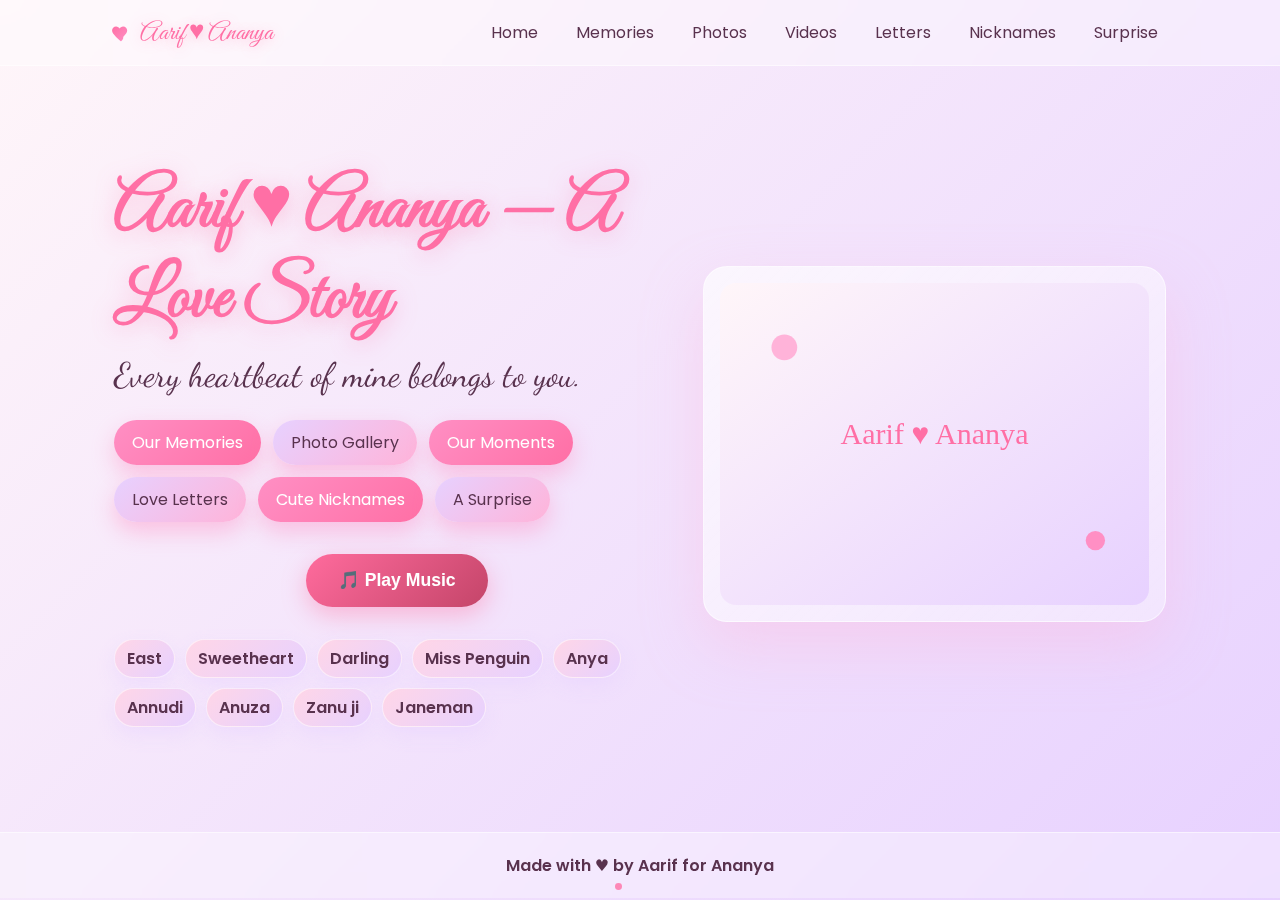
<file: index.html>
<!DOCTYPE html>
<html lang="en">
  <head>
    <meta charset="UTF-8" />
    <meta name="viewport" content="width=device-width, initial-scale=1.0" />
    <title>Aarif ♥ Ananya — A Love Story</title>
    <link rel="stylesheet" href="css/style.css" />
  </head>
  <body data-page="home">
    <div class="particles"></div>
    <header class="navbar">
      <div class="nav-inner">
        <div class="brand">
          <img src="assets/images/heart.svg" alt="heart" />
          <span>Aarif ♥ Ananya</span>
        </div>
        <nav class="nav-links">
          <a href="index.html">Home</a>
          <a href="memories.html">Memories</a>
          <a href="photos.html">Photos</a>
          <a href="videos.html">Videos</a>
          <a href="letters.html">Letters</a>
          <a href="nicknames.html">Nicknames</a>
          <a href="surprise.html">Surprise</a>
        </nav>
      </div>
    </header>

    <main class="hero">
      <div class="hero-inner">
        <section>
          <h1 class="title">Aarif ♥ Ananya — A Love Story</h1>
          <p class="tagline">Every heartbeat of mine belongs to you.</p>
          <div class="cta">
            <a class="btn" href="memories.html">Our Memories</a>
            <a class="btn secondary" href="photos.html">Photo Gallery</a>
            <a class="btn" href="videos.html">Our Moments</a>
            <a class="btn secondary" href="letters.html">Love Letters</a>
            <a class="btn" href="nicknames.html">Cute Nicknames</a>
            <a class="btn secondary" href="surprise.html">A Surprise</a>
          </div>

          <!-- Centered Music Button -->
          <div class="music-button-container">
            <button id="music-player-btn" class="music-player-btn" aria-pressed="false">
              <span class="music-icon">🎵</span>
              <span class="music-label">Play Music</span>
            </button>
          </div>

          <div class="pet-banner">
             <!-- Ananya Pet Names -->
             <span class="pet-chip">East</span>
             <span class="pet-chip">Sweetheart</span>
             <span class="pet-chip">Darling</span>
             <span class="pet-chip">Miss Penguin</span>
             <span class="pet-chip">Anya</span>
             <span class="pet-chip">Annudi</span>
             <span class="pet-chip">Anuza</span>
            <span class="pet-chip">Zanu ji</span>
            <span class="pet-chip">Janeman</span>
          </div>
        </section>
        <section class="frame">
          <img src="assets/images/placeholder1.svg" alt="Aarif and Ananya" />
        </section>
      </div>
    </main>

    <footer>
      <div class="footer-line">Made with ♥ by Aarif for Ananya</div>
      <div class="footer-hearts"></div>
    </footer>

    <!-- background audio -->
    <audio id="background-music" src="assets/music/Co2.mp3" preload="auto" loop></audio>
    
    <script src="js/script.js"></script>
  </body>
</html>
</file>
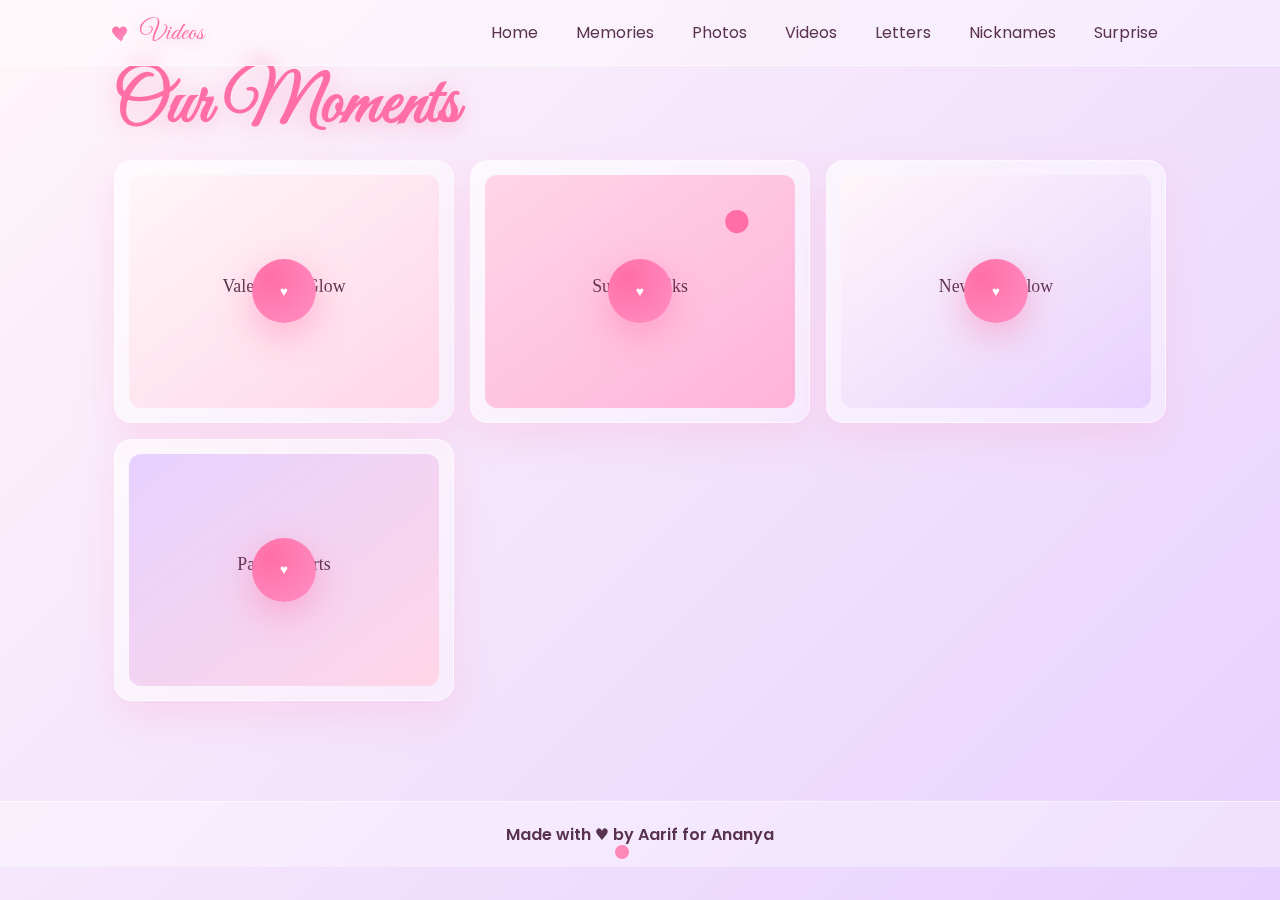
<file: videos.html>
<!DOCTYPE html>
<html lang="en">
  <head>
    <meta charset="UTF-8" />
    <meta name="viewport" content="width=device-width, initial-scale=1.0" />
    <title>Videos — Aarif ♥ Ananya</title>
    <link rel="stylesheet" href="css/style.css" />
  </head>
  <body data-page="videos">
    <div class="particles"></div>
    <header class="navbar">
      <div class="nav-inner">
        <div class="brand">
          <img src="assets/images/heart.svg" alt="heart" />
          <span>Videos</span>
        </div>
        <nav class="nav-links">
          <a href="index.html">Home</a>
          <a href="memories.html">Memories</a>
          <a href="photos.html">Photos</a>
          <a href="videos.html">Videos</a>
          <a href="letters.html">Letters</a>
          <a href="nicknames.html">Nicknames</a>
          <a href="surprise.html">Surprise</a>
        </nav>
      </div>
    </header>

    <main class="section">
      <h1 class="title">Our Moments</h1>
      <div class="video-grid">
        <div class="video-card">
          <img class="video-thumb" src="assets/images/placeholder3.svg" alt="Moment 1" />
          <div class="play-heart"><button>♥</button></div>
        </div>
        <div class="video-card">
          <img class="video-thumb" src="assets/images/placeholder5.svg" alt="Moment 2" />
          <div class="play-heart"><button>♥</button></div>
        </div>
        <div class="video-card">
          <img class="video-thumb" src="assets/images/placeholder6.svg" alt="Moment 3" />
          <div class="play-heart"><button>♥</button></div>
        </div>
        <div class="video-card">
          <img class="video-thumb" src="assets/images/placeholder7.svg" alt="Moment 4" />
          <div class="play-heart"><button>♥</button></div>
        </div>
      </div>
    </main>

    <div class="lightbox"><img alt="preview" /></div>

    <footer>
      <div class="footer-line">Made with ♥ by Aarif for Ananya</div>
      <div class="footer-hearts"></div>
    </footer>

    <script src="js/script.js"></script>
  </body>
</html>
</file>
<file: css/style.css>
/* Fonts: Poppins, Great Vibes, Dancing Script */
@import url('https://fonts.googleapis.com/css2?family=Poppins:wght@300;400;600;700&family=Great+Vibes&family=Dancing+Script:wght@500;700&display=swap');

:root {
  --pink-1: #ffd6e7;
  --pink-2: #ffb3d9;
  --pink-3: #ff8fc4;
  --rose: #ff6fa5;
  --lavender: #e7d1ff;
  --cream: #fff6f9;
  --text-dark: #59324e;
  --glass-bg: rgba(255, 255, 255, 0.35);
  --glass-border: rgba(255, 255, 255, 0.55);
}

* { box-sizing: border-box; }
html, body { height: 100%; }
body {
  margin: 0;
  font-family: 'Poppins', system-ui, -apple-system, Segoe UI, Roboto, 'Helvetica Neue', Arial, 'Noto Sans', 'Apple Color Emoji', 'Segoe UI Emoji', 'Segoe UI Symbol', sans-serif;
  color: var(--text-dark);
  background: linear-gradient(135deg, var(--cream), var(--lavender));
  overflow-x: hidden;
}

/* Floating particles background container */
.particles {
  position: fixed;
  inset: 0;
  pointer-events: none;
  z-index: 0;
}

/* Navbar */
.navbar {
  position: fixed;
  top: 0; left: 0; right: 0;
  backdrop-filter: blur(10px);
  background: var(--glass-bg);
  border-bottom: 1px solid var(--glass-border);
  z-index: 1000;
}
.nav-inner {
  max-width: 1100px;
  margin: 0 auto;
  padding: 12px 20px;
  display: flex;
  align-items: center;
  justify-content: space-between;
}
.brand {
  font-family: 'Great Vibes', cursive;
  font-size: 26px;
  color: var(--rose);
  text-shadow: 0 2px 12px rgba(255, 111, 165, 0.35);
  display: flex;
  align-items: center;
  gap: 8px;
}
.brand img { height: 22px; }
.nav-links { display: flex; gap: 14px; }
.nav-links a {
  color: var(--text-dark);
  text-decoration: none;
  padding: 8px 12px;
  border-radius: 999px;
  transition: all .25s ease;
}
.nav-links a:hover {
  background: linear-gradient(135deg, var(--pink-1), var(--pink-2));
  box-shadow: 0 8px 18px rgba(255, 179, 217, .45);
}
.music-toggle {
  border: none; cursor: pointer;
  padding: 8px 12px;
  border-radius: 999px;
  color: #fff;
  background: linear-gradient(135deg, var(--rose), var(--pink-3));
  box-shadow: 0 8px 18px rgba(255, 111, 165, .45);
}

/* Hero */
.hero {
  position: relative;
  padding-top: 96px; /* account for navbar */
  min-height: 88vh;
  display: grid;
  place-items: center;
}
.hero-inner {
  max-width: 1100px;
  margin: 0 auto;
  padding: 24px;
  display: grid;
  grid-template-columns: 1.1fr 0.9fr;
  gap: 24px;
  align-items: center;
}
.title {
  font-family: 'Great Vibes', cursive;
  font-size: clamp(38px, 6vw, 72px);
  margin: 0 0 10px 0;
  color: var(--rose);
  text-shadow: 0 4px 22px rgba(255, 111, 165, 0.35);
}
.tagline {
  font-family: 'Dancing Script', cursive;
  font-size: clamp(20px, 3.2vw, 34px);
  margin: 8px 0 24px 0;
}
.cta {
  display: flex;
  flex-wrap: wrap;
  gap: 12px;
}
.btn {
  border: none; cursor: pointer;
  padding: 10px 18px;
  border-radius: 999px;
  color: #fff;
  background: linear-gradient(135deg, var(--pink-3), var(--rose));
  box-shadow: 0 10px 22px rgba(255, 143, 196, .45);
  text-decoration: none;
}
.btn.secondary { background: linear-gradient(135deg, var(--lavender), var(--pink-2)); color: var(--text-dark); }

.frame {
  position: relative;
  border-radius: 24px;
  padding: 16px;
  background: linear-gradient(135deg, rgba(255,255,255,.65), rgba(255,255,255,.35));
  border: 1px solid var(--glass-border);
  box-shadow: 0 24px 60px rgba(255, 179, 217, .35);
}
.frame img {
  width: 100%;
  display: block;
  border-radius: 16px;
}
.pet-banner {
  margin-top: 18px;
  display: flex; flex-wrap: wrap; gap: 10px;
}
.pet-chip {
  padding: 6px 12px; border-radius: 999px;
  background: linear-gradient(135deg, var(--pink-1), var(--lavender));
  border: 1px solid var(--glass-border);
  box-shadow: 0 8px 18px rgba(231, 209, 255, .45);
  font-weight: 600;
}

/* Sections */
.section {
  max-width: 1100px; margin: 0 auto; padding: 60px 24px;
}
.glass-card {
  background: var(--glass-bg);
  border: 1px solid var(--glass-border);
  border-radius: 18px;
  padding: 18px;
  box-shadow: 0 18px 40px rgba(255, 179, 217, .35);
}

/* Memories Timeline */
.timeline { display: grid; gap: 20px; }
.memory-card {
  position: relative;
  display: grid; grid-template-columns: 140px 1fr; gap: 16px;
  align-items: center;
  padding: 16px; border-radius: 16px;
  background: linear-gradient(135deg, rgba(255,255,255,.65), rgba(255,255,255,.35));
  border: 1px solid var(--glass-border);
  box-shadow: 0 16px 36px rgba(255, 179, 217, .35);
  transform: translateY(24px);
  opacity: 0; transition: all .6s ease;
}
.memory-card.reveal { transform: translateY(0); opacity: 1; }
.memory-card .date {
  font-weight: 700; color: var(--rose);
}
.memory-card img { width: 100%; border-radius: 12px; }

/* Photos Masonry */
.masonry { column-count: 1; column-gap: 12px; }
.masonry-item { break-inside: avoid; margin-bottom: 12px; }
.masonry-item img {
  width: 100%; border-radius: 14px;
  box-shadow: 0 16px 36px rgba(255, 179, 217, .35);
  transform: scale(1); transition: transform .3s ease, box-shadow .3s ease;
}
.masonry-item:hover img { transform: scale(1.03); box-shadow: 0 22px 50px rgba(255, 143, 196, .45); }

.lightbox {
  position: fixed; inset: 0; display: none; place-items: center; background: rgba(0,0,0,.45); z-index: 1000;
}
.lightbox.open { display: grid; }
.lightbox img { max-width: 88%; max-height: 86vh; border-radius: 12px; }

/* Videos */
.video-grid { display: grid; grid-template-columns: repeat(auto-fill, minmax(260px, 1fr)); gap: 16px; }
.video-card {
  position: relative; padding: 14px; border-radius: 18px; overflow: hidden;
  background: linear-gradient(135deg, rgba(255,255,255,.65), rgba(255,255,255,.35));
  border: 1px solid var(--glass-border);
  box-shadow: 0 16px 36px rgba(255, 179, 217, .35);
}
.video-thumb { border-radius: 12px; width: 100%; display: block; }
.play-heart {
  position: absolute; inset: 0; display: grid; place-items: center;
}
.play-heart button {
  width: 64px; height: 64px; border-radius: 50%; border: none; cursor: pointer;
  background: radial-gradient(circle at 30% 30%, var(--rose), var(--pink-3));
  box-shadow: 0 12px 36px rgba(255, 111, 165, .45);
  color: #fff; font-weight: 700;
  animation: heartbeat 1.8s infinite;
}

/* Letters */
.letters-hero { text-align: center; }
.letters-hero h1 { font-family: 'Great Vibes', cursive; font-size: clamp(38px, 6vw, 72px); color: var(--rose); }
.letter-section { margin: 18px 0; padding: 20px; border-radius: 18px; background: var(--glass-bg); border: 1px solid var(--glass-border); }
.letter-section h2 { font-family: 'Dancing Script', cursive; font-size: 28px; }
.letter { font-family: 'Dancing Script', cursive; font-size: 22px; line-height: 1.65; }

/* Nicknames */
.nickname-hero { text-align: center; }
.nickname-hero h1 { font-family: 'Great Vibes', cursive; font-size: clamp(38px, 6vw, 68px); color: var(--rose); }
.nickname-bubbles { display: grid; grid-template-columns: repeat(auto-fill, minmax(160px, 1fr)); gap: 12px; }
.bubble { text-align: center; padding: 12px; border-radius: 18px; background: linear-gradient(135deg, var(--pink-1), var(--lavender)); border: 1px solid var(--glass-border); box-shadow: 0 10px 22px rgba(231, 209, 255, .45); cursor: pointer; }
.bubble:hover { transform: translateY(-3px); transition: transform .2s ease; }
.penguins { position: relative; height: 120px; margin: 18px 0; }
.penguin { position: absolute; width: 70px; animation: float 6s ease-in-out infinite; }
.penguin img { width: 100%; }

/* Surprise */
.surprise-hero { text-align: center; }
.typewriter { font-family: 'Dancing Script', cursive; font-size: clamp(28px, 5vw, 44px); color: var(--text-dark); min-height: 60px; }
.big-heart { width: 160px; height: 160px; border-radius: 50%; margin: 18px auto; background: radial-gradient(circle at 30% 30%, var(--rose), var(--pink-3)); box-shadow: 0 26px 58px rgba(255, 111, 165, .45); animation: expandPulse 3s infinite; }
.hidden-message { margin-top: 12px; padding: 12px; border-radius: 12px; background: var(--glass-bg); border: 1px solid var(--glass-border); display: none; }

/* Footer */
footer {
  position: relative; margin-top: 40px; padding: 20px 0; text-align: center; backdrop-filter: blur(10px); background: var(--glass-bg); border-top: 1px solid var(--glass-border);
}
.footer-line { font-weight: 600; }
.footer-hearts { position: absolute; left: 50%; transform: translateX(-50%); bottom: 8px; width: 220px; height: 80px; pointer-events: none; }
.footer-heart { position: absolute; bottom: 0; width: 10px; height: 10px; border-radius: 50%; background: var(--rose); opacity: .8; animation: rise 4s linear forwards; }

/* Music Button Container & Styles */
.music-button-container {
  display: flex;
  justify-content: center;
  margin: 2rem 0;
}

.music-player-btn {
  background: linear-gradient(135deg, #ff6b9d 0%, #c44569 100%);
  border: none;
  border-radius: 50px;
  padding: 1rem 2rem;
  font-size: 1.1rem;
  font-weight: 600;
  color: white;
  cursor: pointer;
  display: flex;
  align-items: center;
  gap: 0.8rem;
  box-shadow: 0 8px 25px rgba(255, 107, 157, 0.4);
  transition: all 0.3s ease;
  position: relative;
  overflow: hidden;
}

.music-player-btn:hover {
  transform: translateY(-3px);
  box-shadow: 0 12px 35px rgba(255, 107, 157, 0.6);
  background: linear-gradient(135deg, #ff7ba8 0%, #d4556f 100%);
}

.music-player-btn:active {
  transform: translateY(-1px);
}

.music-player-btn[aria-pressed="true"] {
  background: linear-gradient(135deg, #4facfe 0%, #00f2fe 100%);
  box-shadow: 0 8px 25px rgba(79, 172, 254, 0.4);
}

.music-player-btn[aria-pressed="true"]:hover {
  box-shadow: 0 12px 35px rgba(79, 172, 254, 0.6);
}

.music-icon {
  font-size: 1.4rem;
  animation: pulse 2s infinite;
}

.music-player-btn[aria-pressed="true"] .music-icon {
  animation: bounce 0.6s infinite;
}

@keyframes pulse {
  0%, 100% { opacity: 1; }
  50% { opacity: 0.6; }
}

@keyframes bounce {
  0%, 100% { transform: translateY(0); }
  50% { transform: translateY(-5px); }
}

.music-label {
  font-weight: 600;
}

/* Animations */
@keyframes float {
  0% { transform: translateY(0) }
  50% { transform: translateY(-10px) }
  100% { transform: translateY(0) }
}
@keyframes sparkle {
  0% { transform: translateY(0) scale(1); opacity: .9; }
  100% { transform: translateY(-100vh) scale(.8); opacity: 0; }
}
@keyframes heartbeat {
  0% { transform: scale(1); }
  30% { transform: scale(1.1); }
  60% { transform: scale(.98); }
  100% { transform: scale(1); }
}
@keyframes expandPulse {
  0% { transform: scale(1); }
  50% { transform: scale(1.06); }
  100% { transform: scale(1); }
}
@keyframes rise {
  0% { transform: translateY(0); opacity: .9; }
  100% { transform: translateY(-80px); opacity: 0; }
}

/* Responsive */
@media (max-width: 900px) {
  .hero-inner { grid-template-columns: 1fr; }
  .masonry { column-count: 2; }
}
@media (max-width: 600px) {
  .nav-inner { flex-wrap: wrap; gap: 10px; }
  .masonry { column-count: 1; }
}
</file>
